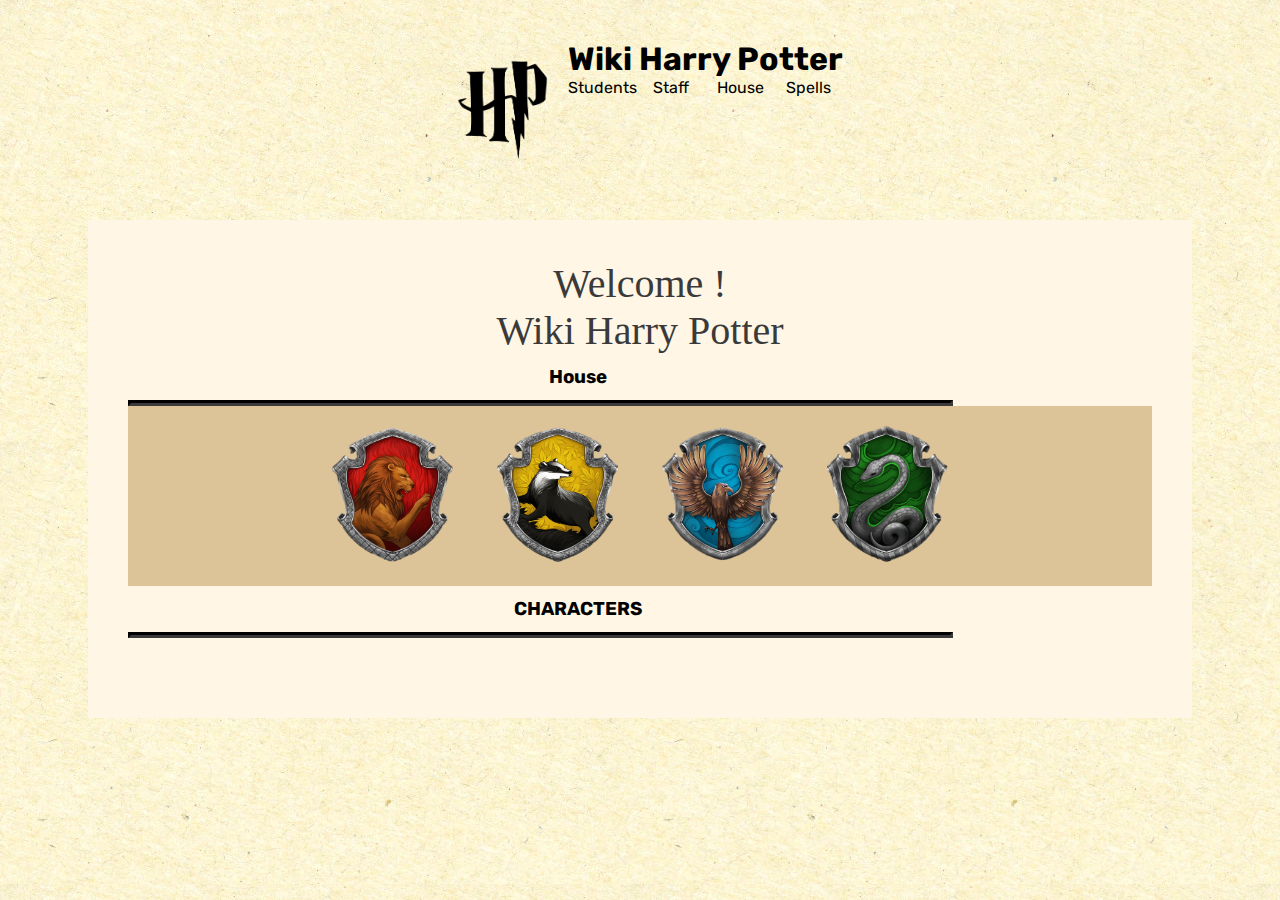
<file: index.html>
<!DOCTYPE html>
<html lang="en">
  <head>
    <meta charset="UTF-8" />
    <meta name="viewport" content="width=device-width, initial-scale=1.0" />
    <link rel="stylesheet" href="./css/style.css" />
    <script src="./js/script.js" defer type="module"></script>
    <title>Yoan - Harry Potter</title>
  </head>
  <body>
    <header>
      <img id="logoHP" src="./images/logo/logo.png" alt="Logo_HP" />
      <div>
        <h1>Wiki Harry Potter</h1>
        <nav>
          <ul>
            <li>Students</li>
            <li>Staff</li>
            <li>House</li>
            <li>Spells</li>
          </ul>
        </nav>
      </div>
    </header>
    <main>
      <h2>Welcome !</h2>
      <h2>Wiki Harry Potter</h2>

      <h3>House</h3>
      <hr />

      <div id="logoDiv">
        <img
          id="GryffondorLogo"
          class="logoHouse"
          src="./images/logo/Gryffindor.png"
          alt="Logo_Griffondor"
        />
        <img
          id="PoufsouffleLogo"
          class="logoHouse"
          src="./images/logo/Hufflepuff.png"
          alt="Logo_Poufsouffle"
        />
        <img
          id="SerredaigleLogo"
          class="logoHouse"
          src="./images/logo/Ravenclaw.png"
          alt="Logo_Serredaigle"
        />
        <img
          id="SerpentardLogo"
          class="logoHouse"
          src="./images/logo/Slytherin.png"
          alt="Logo_Serpentard"
        />
      </div>

      <h3>CHARACTERS</h3>
      <hr />
      <div id="Frame1"></div>
    </main>
    <footer></footer>
  </body>
</html>
</file>
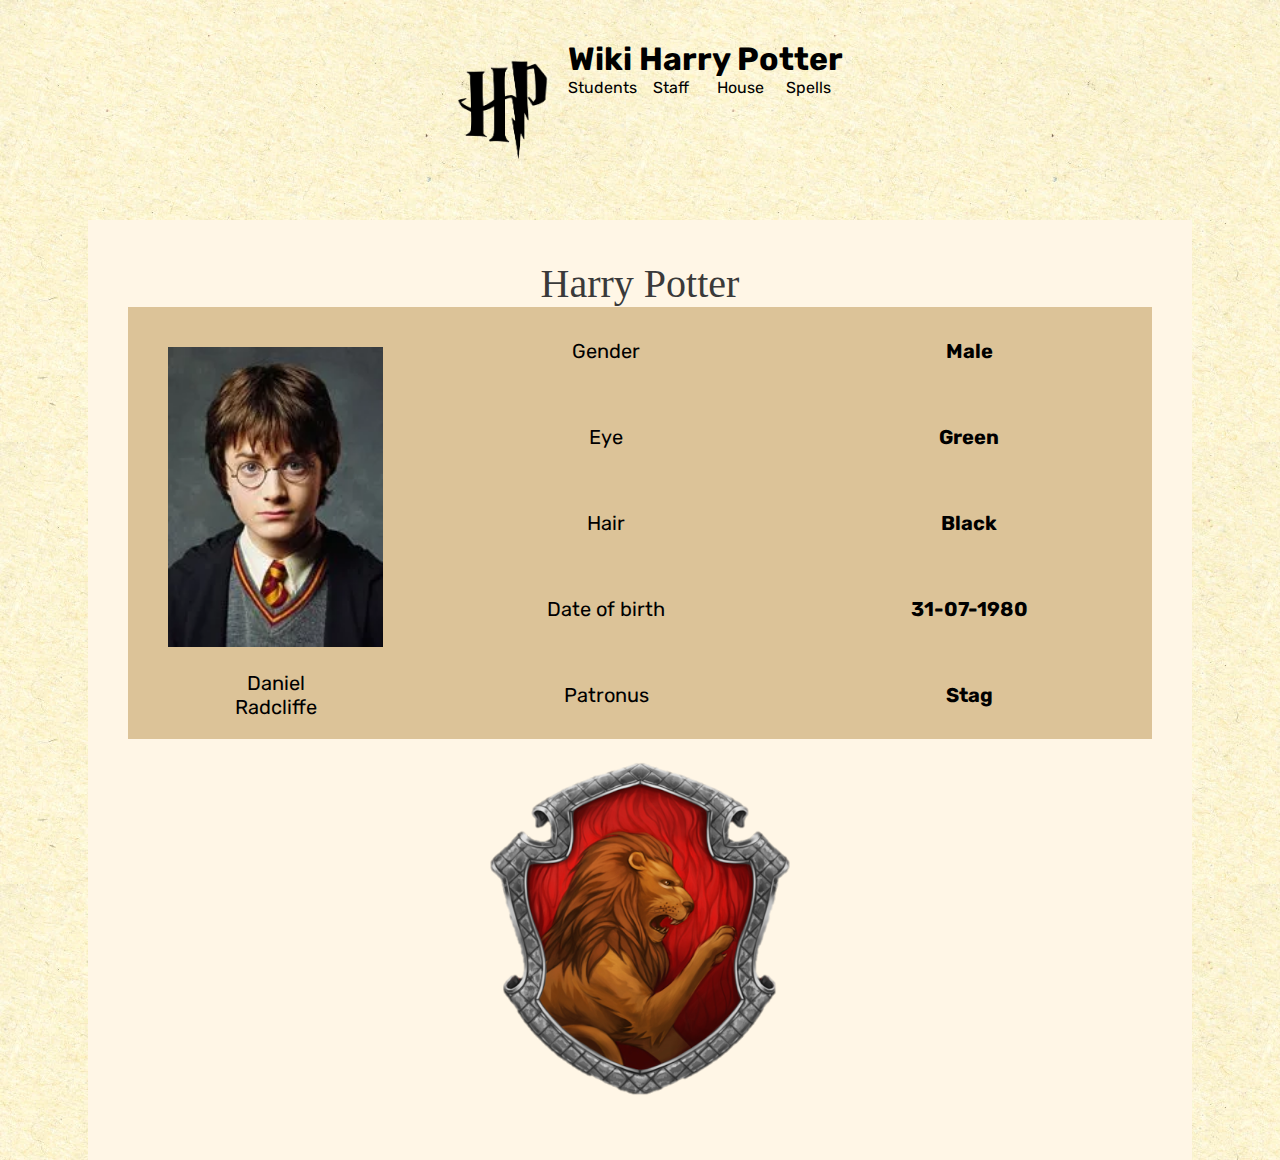
<file: details.html>
<!DOCTYPE html>
<html lang="en">
  <head>
    <meta charset="UTF-8" />
    <meta name="viewport" content="width=device-width, initial-scale=1.0" />
    <link rel="stylesheet" href="./css/style.css" />
    <script src="./js/script.js" defer type="module"></script>
    <title>Yoan - Harry Potter</title>
  </head>
  <body>
    <header>
      <img id="logoHP" src="./images/logo/logo.png" alt="Logo_HP" />
      <div>
        <h1>Wiki Harry Potter</h1>
        <nav>
          <ul>
            <li>Students</li>
            <li>Staff</li>
            <li>House</li>
            <li>Spells</li>
          </ul>
        </nav>
      </div>
    </header>
    <main>
      <h2>Harry Potter</h2>

      <div id="detailCharacter">
        <div id="divPhotoDetailCharacter">
          <img
            id="PictureDetailCharacter"
            class="logoHouse"
            src="./images/characters/harry.webp"
            alt="Logo_Griffondor"
          />
          <p class="text1">Daniel <br />Radcliffe</p>
        </div>
        <table>
          <tr>
            <td>
              <p class="text1">Gender</p>
            </td>
            <td>
              <p class="text1"><b>Male</b></p>
            </td>
          </tr>
          <tr>
            <td>
              <p class="text1">Eye</p>
            </td>
            <td>
              <p class="text1"><b>Green</b></p>
            </td>
          </tr>
          <tr>
            <td>
              <p class="text1">Hair</p>
            </td>
            <td>
              <p class="text1"><b>Black</b></p>
            </td>
          </tr>
          <tr>
            <td>
              <p class="text1">Date of birth</p>
            </td>
            <td>
              <p class="text1"><b>31-07-1980</b></p>
            </td>
          </tr>
          <tr>
            <td>
              <p class="text1">Patronus</p>
            </td>
            <td>
              <p class="text1"><b>Stag</b></p>
            </td>
          </tr>
        </table>
      </div>

      <img
        id="LogoHouseDetail"
        src="./images/logo/Gryffindor.png"
        alt="Logo_Griffondor"
      />
    </main>
    <footer></footer>
  </body>
</html>
</file>
<file: css/style.css>
:root {
    --light: #FFF6E6;
    --darkGrey: #3A3A3A;
    --gold: #B99049;
    --red: #B71713;
    --green: #124B10;
    --blue: #078CB1;
    --yellow: #E1B50C;
}

@font-face {
    font-family: 'Rubik';
    src: url("./../font/Rubik-Regular.ttf");
}

@font-face {
    font-family: 'Rubik';
    src: url("./../font/Rubik-Bold.ttf");
    font-weight: bold;
}

* {
    margin: 0;
    padding: 0;
}

body {
    background: url("./../images/bgHP.webp") repeat;
    font-family: 'Rubik';
    text-align: center;
}

main {
    background-color: var(--light);
    max-width: 1024px;
    margin: auto;
}

footer {
    background-color: #000;
}

#logoHP {
    width: 91.398px;
    height: 100px;
    padding: 20px;
}

ul {
    display: flex;
    list-style-type: none;
    margin: auto;
}

li {
    float: left;
    width: 25%;
    text-align: center;
}

ul::after{
    content: "";
    display: table;
    clear: both;
}

nav {
    width: 100%;
}



body header {
    display: flex;
    padding: 40px;
    margin: auto;
    width: fit-content;
}

body main {
    padding: 40px;
    text-align: center;
}


.logoHouse {
    width: 121px;
    height: 136px;
    flex-shrink: 0;
    margin: 20px;
}

.charactersPicture {
    border-radius: 150px;
    border: 8px solid #B99049;
    background: url(<path-to-image>), lightgray -1.24px 0px / 101.653% 141.566% no-repeat;
    box-shadow: 0px 4px 4px 0px rgba(0, 0, 0, 0.25);
    width: 150px;
    height: 150px;
    margin: auto;
    padding: 0px;
}

#logoDiv {
    text-align: center;
    background: rgba(185, 144, 73, 0.50);
}

#Frame1 {
    display: flex;
    gap: 64px;
    margin-top: 40px;
    flex-wrap: wrap;
}

#Frame1 div {
    flex-wrap: wrap;
}

h1 {
    color: #000;
    font-family: Rubik;
    font-size: 32px;
    font-style: normal;
    font-weight: 700;
    line-height: normal;
}

h2 {
    color: #3A3A3A;
    text-align: center;
    font-family: Roboto;
    font-size: 40px;
    font-style: normal;
    font-weight: 400;
    line-height: normal;
}

h3 {
    display: flex;
    width: 900px;
    height: 46px;
    flex-direction: column;
    justify-content: center;
    align-items: center;
    gap: 8px;
    flex-shrink: 0;
}

p {
    color: #B99049;
    text-align: center;
    font-family: Rubik;
    font-size: 20px;
    font-style: normal;
    font-weight: 700;
    line-height: normal;
}

hr {
    border-width: 3px;
    border-color: #3A3A3A;
    width: 80%;
}

#detailCharacter {
    display: flex;
    background: rgba(185, 144, 73, 0.50);
}

#PictureDetailCharacter {
    width: 215.419px;
    height: 300px;

}

#divPhotoDetailCharacter {
    text-align: center;
    padding: 20px;
}

.text1 {
    color: #000;
    font-family: Rubik;
    font-size: 20px;
    font-style: normal;
    font-weight: 400;
    line-height: normal;
}

#LogoHouseDetail {
    padding: 20px;
    width: 300px;
    height: 337.19px;
}

table {
    table-layout: fixed;
    width: 100%;
}

td{
    text-align:left;
}
</file>
